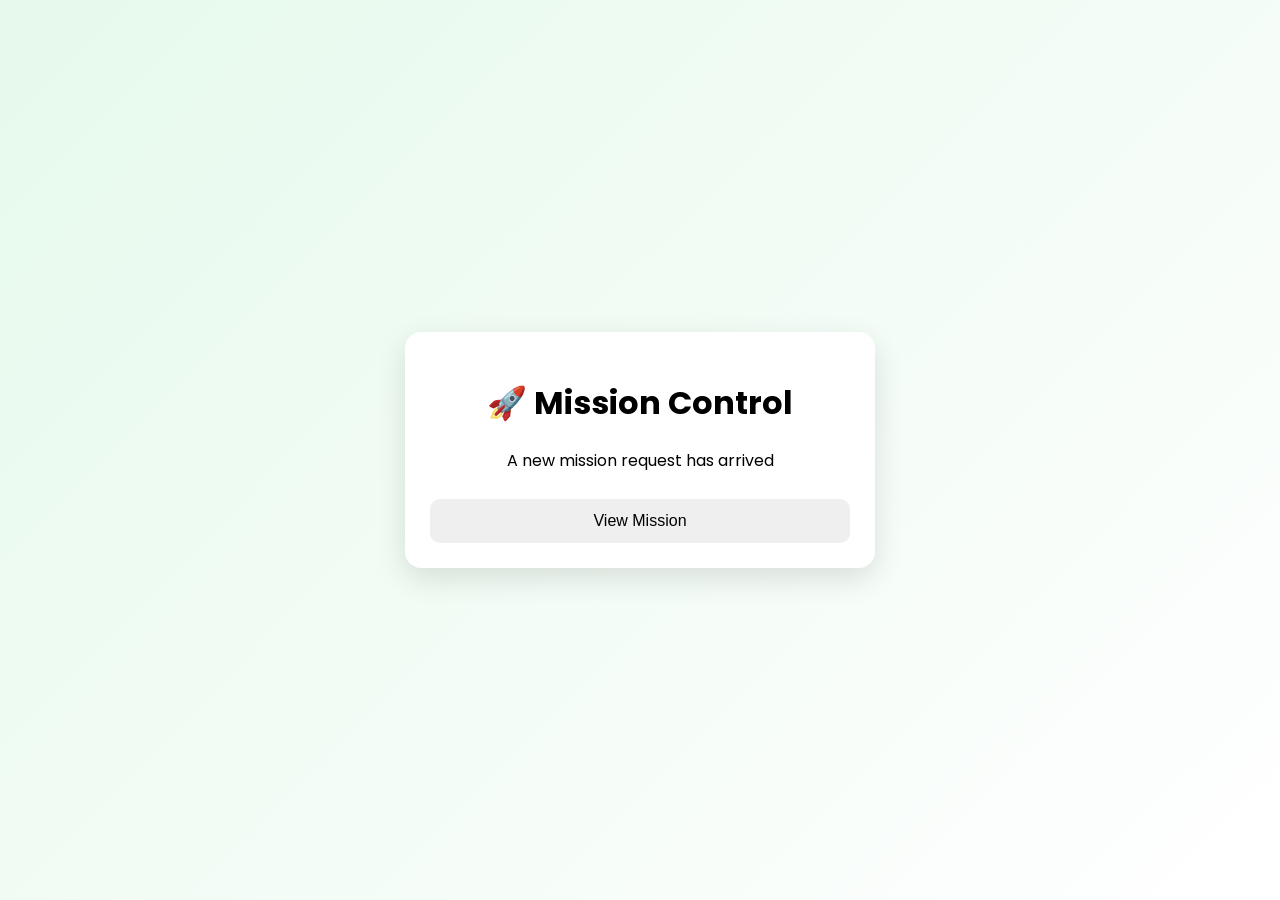
<file: index.html>
<!DOCTYPE html>
<html lang="en">

<head>

<meta charset="UTF-8">
<meta name="viewport" content="width=device-width, initial-scale=1">

<title>Mission Control</title>

<link rel="stylesheet" href="style.css">

<link href="https://fonts.googleapis.com/css2?family=Poppins:wght@400;600&display=swap" rel="stylesheet">

</head>

<body>

<div class="center">

<div class="card">

<h1>🚀 Mission Control</h1>

<p>A new mission request has arrived</p>

<button onclick="startMission()">View Mission</button>

</div>

</div>

<script src="script.js"></script>

</body>

</html>
</file>
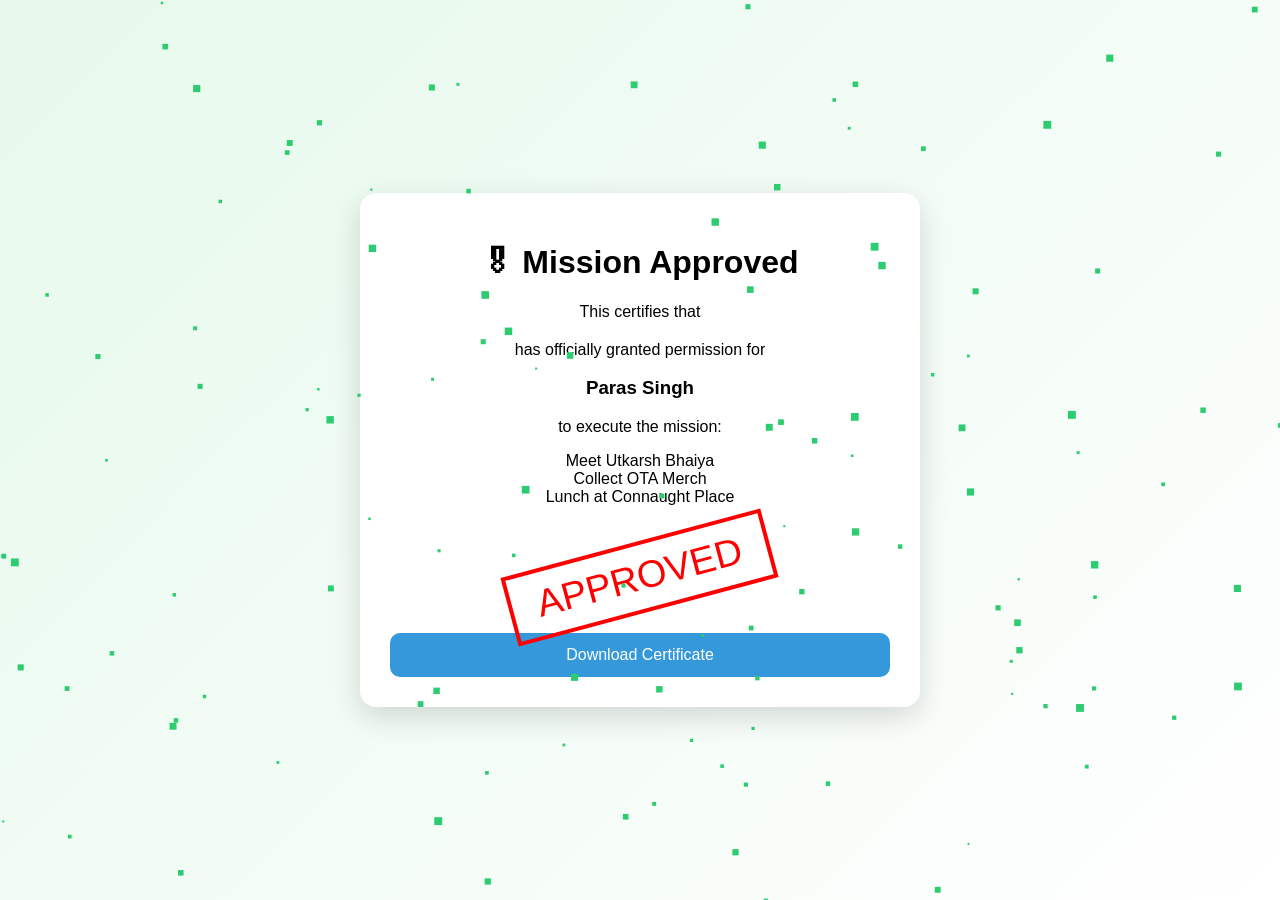
<file: certificate.html>
<!DOCTYPE html>
<html>

<head>

<meta charset="UTF-8">
<meta name="viewport" content="width=device-width, initial-scale=1">

<title>Mission Certificate</title>

<link rel="stylesheet" href="style.css">

<style>

.stamp{

font-size:38px;
color:red;
border:4px solid red;
display:inline-block;
padding:10px 25px;
transform:rotate(-15deg) scale(0);
margin-top:20px;
opacity:0;

animation:stampAnim 1s forwards;
animation-delay:0.6s;

}

@keyframes stampAnim{

0%{
transform:rotate(-15deg) scale(3);
opacity:0;
}

60%{
transform:rotate(-15deg) scale(0.9);
opacity:1;
}

100%{
transform:rotate(-15deg) scale(1);
opacity:1;
}

}

.download{

margin-top:20px;
background:#3498db;
color:white;

}

canvas{

position:fixed;
top:0;
left:0;
pointer-events:none;

}

</style>

</head>

<body>

<div class="center">

<div class="certificate" id="certificate">

<h1>🎖 Mission Approved</h1>

<p>This certifies that</p>

<h2 id="personName"></h2>

<p>has officially granted permission for</p>

<h3>Paras Singh</h3>

<p>to execute the mission:</p>

<p>

Meet Utkarsh Bhaiya<br>
Collect OTA Merch<br>
Lunch at Connaught Place

</p>

<div class="stamp">APPROVED</div>

<button class="download" onclick="downloadCertificate()">
Download Certificate
</button>

</div>

</div>

<canvas id="confetti"></canvas>

<script src="https://html2canvas.hertzen.com/dist/html2canvas.min.js"></script>

<script src="script.js"></script>

</body>

</html>
</file>
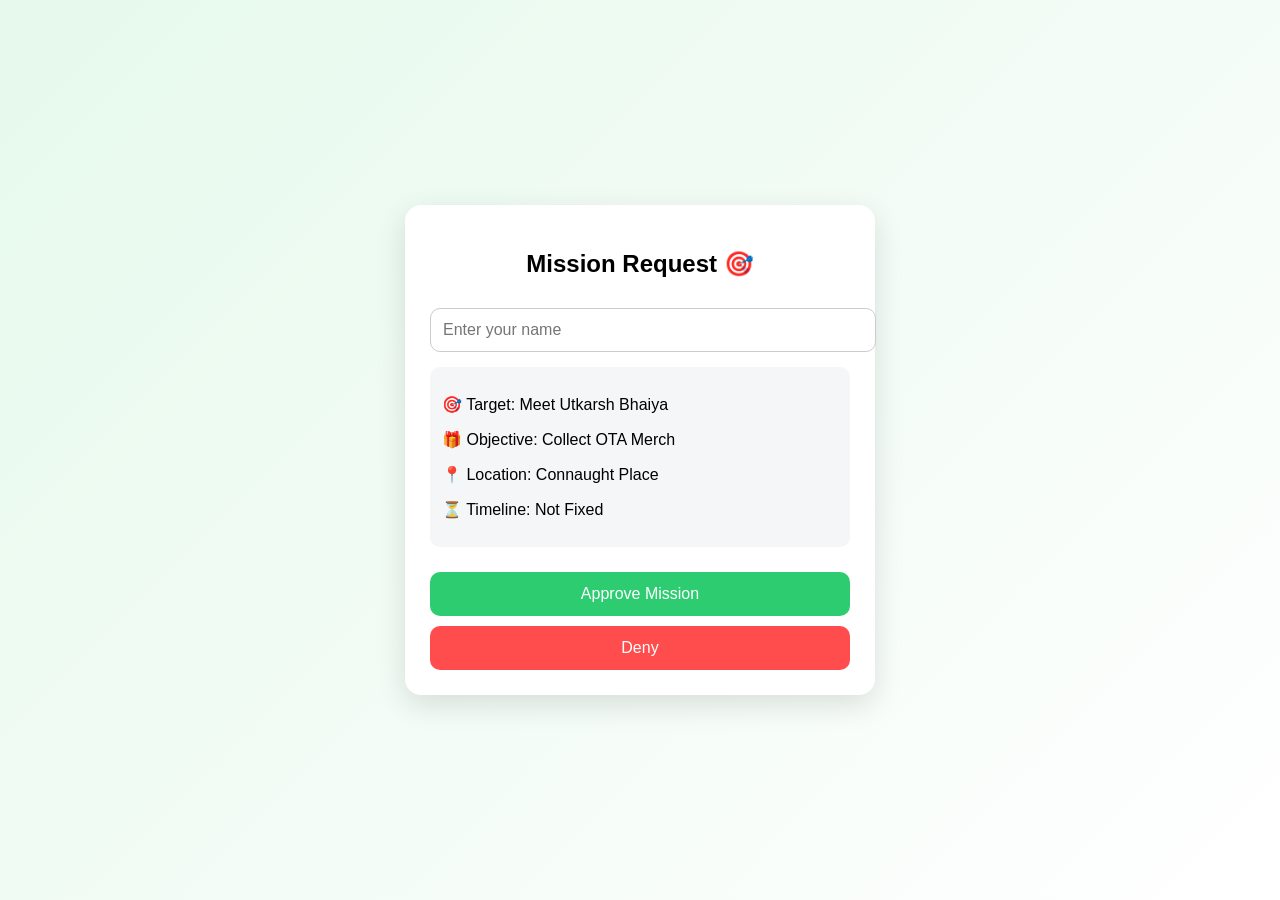
<file: mission.html>
<!DOCTYPE html>
<html>

<head>

<meta charset="UTF-8">
<meta name="viewport" content="width=device-width, initial-scale=1">

<title>Mission Request</title>

<link rel="stylesheet" href="style.css">

</head>

<body>

<div class="center">

<div class="card">

<h2>Mission Request 🎯</h2>

<input id="nameInput" type="text" placeholder="Enter your name">

<div class="mission">

<p>🎯 Target: Meet Utkarsh Bhaiya</p>
<p>🎁 Objective: Collect OTA Merch</p>
<p>📍 Location: Connaught Place</p>
<p>⏳ Timeline: Not Fixed</p>

</div>

<button class="approve" onclick="approveMission()">
Approve Mission
</button>

<button id="deny" class="deny">
Deny
</button>

</div>

</div>

<script src="script.js"></script>

</body>

</html>
</file>
<file: style.css>
body{

margin:0;
font-family:Poppins,sans-serif;
background:linear-gradient(135deg,#e6f9ec,#ffffff);
overflow-x:hidden;

}

.center{

height:100vh;
display:flex;
justify-content:center;
align-items:center;

}

.card{

background:white;
padding:25px;
border-radius:16px;
width:90%;
max-width:420px;
text-align:center;
box-shadow:0 10px 30px rgba(0,0,0,0.12);

}

.mission{

background:#f4f6f8;
padding:12px;
border-radius:10px;
margin:15px 0;
text-align:left;

}

button{

width:100%;
padding:13px;
margin-top:10px;
border:none;
border-radius:10px;
font-size:16px;
cursor:pointer;
transition:0.25s;

}

button:hover{

transform:scale(1.05);

}

.approve{

background:#2ecc71;
color:white;

}

.deny{

background:#ff4d4d;
color:white;

}

input{

width:100%;
padding:12px;
border-radius:10px;
border:1px solid #ccc;
margin-top:10px;
font-size:16px;

}

.certificate{

background:white;
padding:30px;
border-radius:16px;
text-align:center;
width:90%;
max-width:500px;
box-shadow:0 10px 30px rgba(0,0,0,0.15);

}
</file>
